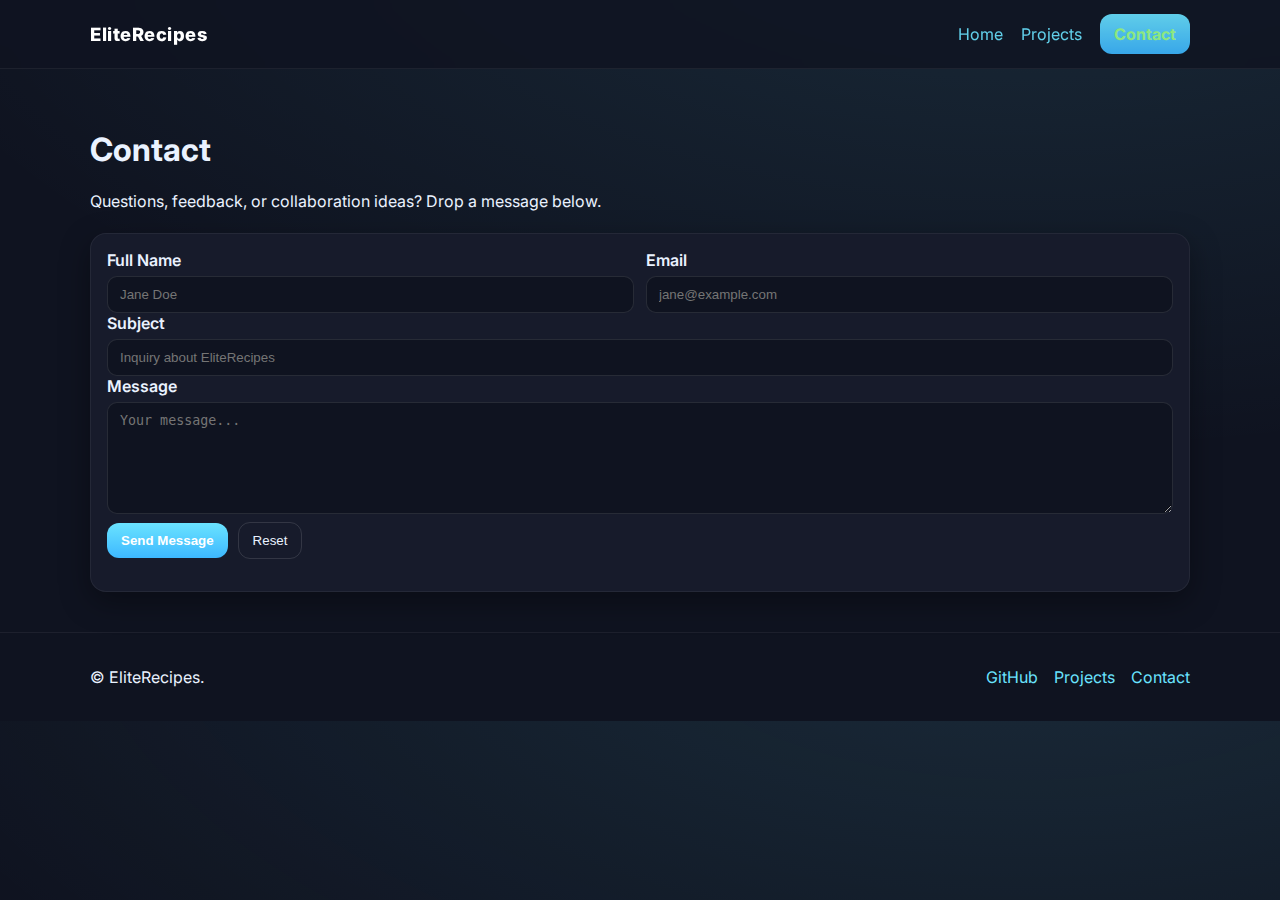
<file: contact.html>
<!DOCTYPE html>
<html lang="en">
<head>
  <meta charset="UTF-8" />
  <meta name="viewport" content="width=device-width, initial-scale=1.0" />
  <title>Contact — EliteRecipes</title>
  <link rel="stylesheet" href="styles.css" />
  <link href="https://fonts.googleapis.com/css2?family=Inter:wght@300;400;600;800&display=swap" rel="stylesheet">
</head>
<body>
  <header class="site-header">
    <div class="container header-inner">
      <a class="logo" href="index.html">EliteRecipes</a>
      <nav class="nav">
        <a href="index.html">Home</a>
        <a href="projects.html">Projects</a>
        <a href="contact.html" class="btn btn-primary active">Contact</a>
      </nav>
      <button id="menuBtn" class="menu-btn" aria-label="Open Menu">☰</button>
    </div>
  </header>

  <main class="container">
    <section class="page-intro">
      <h1>Contact</h1>
      <p>Questions, feedback, or collaboration ideas? Drop a message below.</p>
    </section>

    <form id="contactForm" class="contact-form" novalidate>
      <div class="grid-2">
        <label>Full Name
          <input type="text" id="name" name="name" placeholder="Jane Doe" required />
        </label>
        <label>Email
          <input type="email" id="email" name="email" placeholder="jane@example.com" required />
        </label>
      </div>
      <label>Subject
        <input type="text" id="subject" name="subject" placeholder="Inquiry about EliteRecipes" required />
      </label>
      <label>Message
        <textarea id="message" name="message" rows="6" placeholder="Your message..." required></textarea>
      </label>
      <div class="actions">
        <button class="btn btn-primary" type="submit">Send Message</button>
        <button class="btn btn-ghost" type="reset">Reset</button>
      </div>
      <p id="formFeedback" class="muted" aria-live="polite"></p>
    </form>
  </main>

  <footer class="site-footer">
    <div class="container footer-inner">
      <p>© <span id="year"></span> EliteRecipes.</p>
      <div class="socials">
        <a href="https://github.com/your-username" target="_blank" rel="noopener" aria-label="GitHub">GitHub</a>
        <a href="projects.html">Projects</a>
        <a href="contact.html" class="active">Contact</a>
      </div>
    </div>
  </footer>

  <script src="app.js"></script>
</body>
</html>
</file>
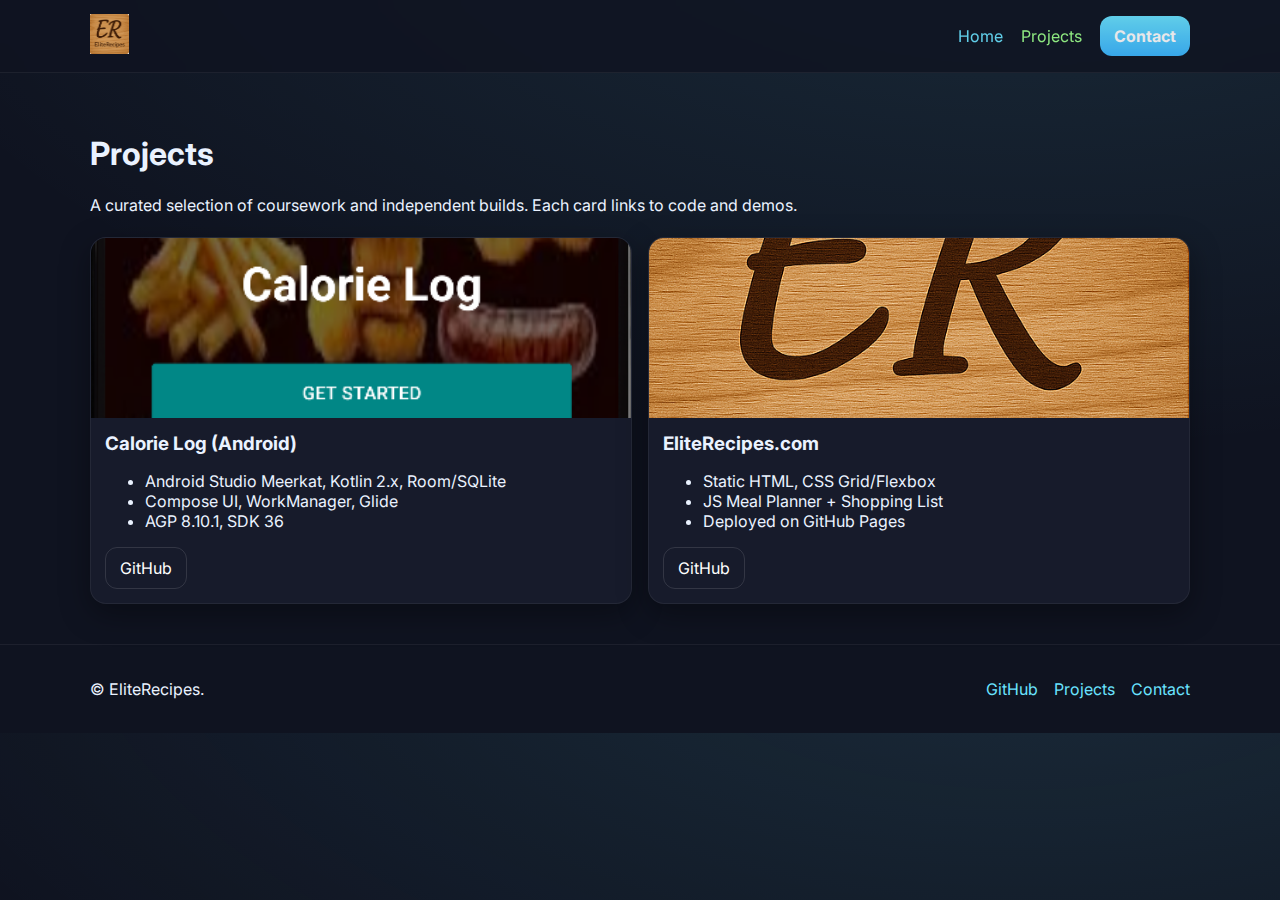
<file: projects.html>
<!DOCTYPE html>
<html lang="en">
<head>
  <meta charset="UTF-8" />
  <meta name="viewport" content="width=device-width, initial-scale=1.0" />
  <title>Projects — EliteRecipes</title>
  <link rel="stylesheet" href="styles.css" />
  <link href="https://fonts.googleapis.com/css2?family=Inter:wght@300;400;600;800&display=swap" rel="stylesheet">
</head>
<body>
  <header class="site-header">
    <div class="container header-inner">
      <a class="logo" href="index.html">
      <img src="assets/logo.png" alt="EliteRecipes logo" style="height:40px;">
      </a>
      <nav class="nav">
        <a href="index.html">Home</a>
        <a href="projects.html" class="active">Projects</a>
        <a href="contact.html" class="btn btn-primary">Contact</a>
      </nav>
      <button id="menuBtn" class="menu-btn" aria-label="Open Menu">☰</button>
    </div>
  </header>

  <main class="container">
    <section class="page-intro">
      <h1>Projects</h1>
      <p>A curated selection of coursework and independent builds. Each card links to code and demos.</p>
    </section>

    <section class="cards">
      <article class="card">
        <img src="assets/calorie-log-app.png" alt="Screenshot of the Calorie Log Android app" />
        <div class="card-body">
          <h3>Calorie Log (Android)</h3>
          <ul class="bullets">
            <li>Android Studio Meerkat, Kotlin 2.x, Room/SQLite</li>
            <li>Compose UI, WorkManager, Glide</li>
            <li>AGP 8.10.1, SDK 36</li>
          </ul>
          <div class="links">
            <a class="btn btn-small" href="https://github.com/RichardDelorme/CalorieLogApp" target="_blank" rel="noopener">GitHub</a>
          </div>
        </div>
      </article>
      <article class="card">
        <img src="assets/logo.png" alt="Screenshot of the EliteRecipes logo" />
        <div class="card-body">
          <h3>EliteRecipes.com</h3>
          <ul class="bullets">
            <li>Static HTML, CSS Grid/Flexbox</li>
            <li>JS Meal Planner + Shopping List</li>
            <li>Deployed on GitHub Pages</li>
          </ul>
          <div class="links">
            <a class="btn btn-small" href="https://github.com/RichardDelorme/EliteRecipes" target="_blank" rel="noopener">GitHub</a>
          </div>
        </div>
      </article>
    </section>
  </main>

  <footer class="site-footer">
    <div class="container footer-inner">
      <p>© <span id="year"></span> EliteRecipes.</p>
      <div class="socials">
        <a href="https://github.com/your-username" target="_blank" rel="noopener" aria-label="GitHub">GitHub</a>
        <a href="projects.html" class="active">Projects</a>
        <a href="contact.html">Contact</a>
      </div>
    </div>
  </footer>

  <script src="app.js"></script>
</body>
</html>
</file>
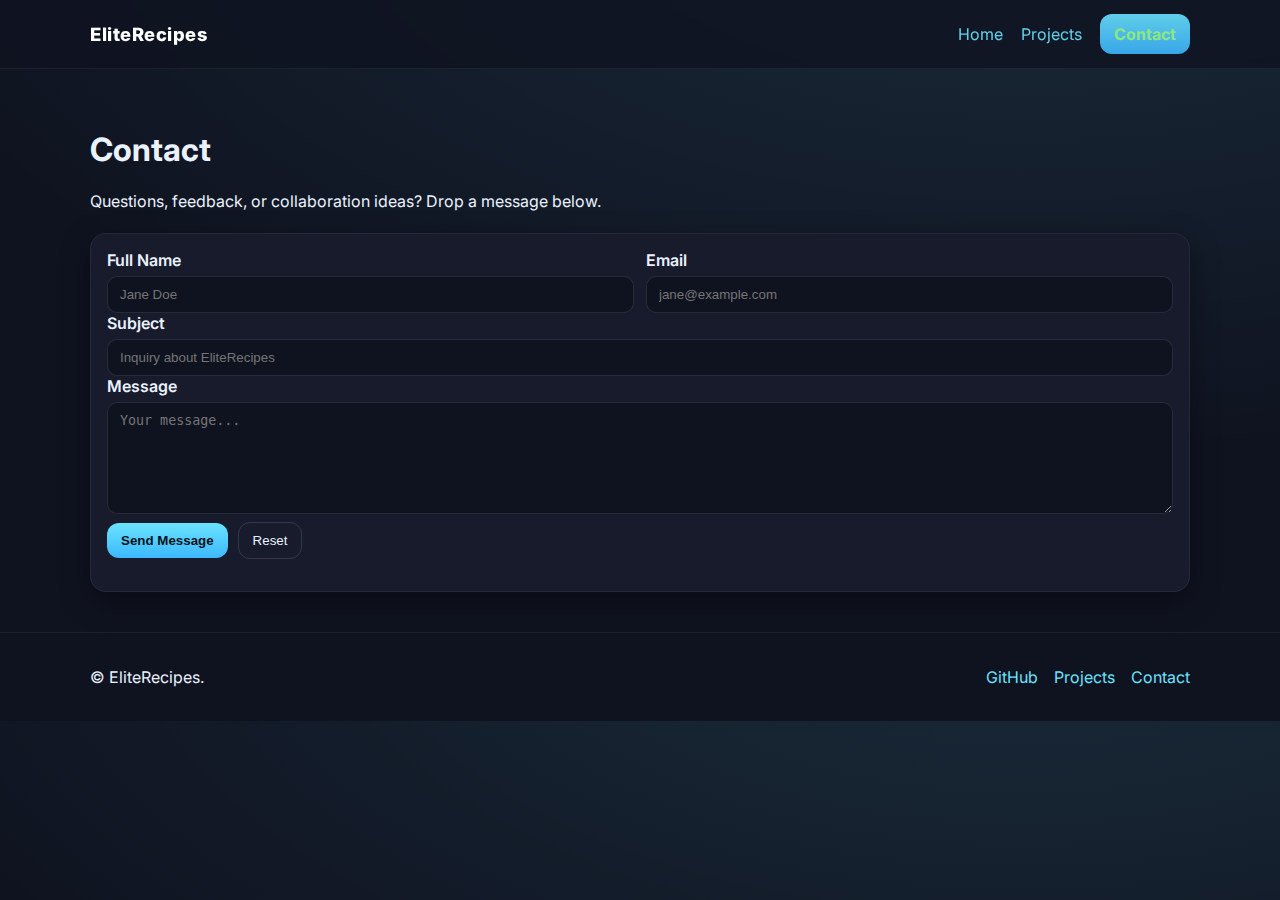
<file: EliteRecipes/contact.html>
<!DOCTYPE html>
<html lang="en">
<head>
  <meta charset="UTF-8" />
  <meta name="viewport" content="width=device-width, initial-scale=1.0" />
  <title>Contact — EliteRecipes</title>
  <link rel="stylesheet" href="styles.css" />
  <link href="https://fonts.googleapis.com/css2?family=Inter:wght@300;400;600;800&display=swap" rel="stylesheet">
</head>
<body>
  <header class="site-header">
    <div class="container header-inner">
      <a class="logo" href="index.html">EliteRecipes</a>
      <nav class="nav">
        <a href="index.html">Home</a>
        <a href="projects.html">Projects</a>
        <a href="contact.html" class="btn btn-primary active">Contact</a>
      </nav>
      <button id="menuBtn" class="menu-btn" aria-label="Open Menu">☰</button>
    </div>
  </header>

  <main class="container">
    <section class="page-intro">
      <h1>Contact</h1>
      <p>Questions, feedback, or collaboration ideas? Drop a message below.</p>
    </section>

    <form id="contactForm" class="contact-form" novalidate>
      <div class="grid-2">
        <label>Full Name
          <input type="text" id="name" name="name" placeholder="Jane Doe" required />
        </label>
        <label>Email
          <input type="email" id="email" name="email" placeholder="jane@example.com" required />
        </label>
      </div>
      <label>Subject
        <input type="text" id="subject" name="subject" placeholder="Inquiry about EliteRecipes" required />
      </label>
      <label>Message
        <textarea id="message" name="message" rows="6" placeholder="Your message..." required></textarea>
      </label>
      <div class="actions">
        <button class="btn btn-primary" type="submit">Send Message</button>
        <button class="btn btn-ghost" type="reset">Reset</button>
      </div>
      <p id="formFeedback" class="muted" aria-live="polite"></p>
    </form>
  </main>

  <footer class="site-footer">
    <div class="container footer-inner">
      <p>© <span id="year"></span> EliteRecipes.</p>
      <div class="socials">
        <a href="https://github.com/your-username" target="_blank" rel="noopener" aria-label="GitHub">GitHub</a>
        <a href="projects.html">Projects</a>
        <a href="contact.html" class="active">Contact</a>
      </div>
    </div>
  </footer>

  <script src="app.js"></script>
</body>
</html>
</file>
<file: styles.css>
/* EliteRecipes — base styles */
* { box-sizing: border-box; }
:root {
  --bg: #0f1320;
  --panel: #171b2b;
  --brand: #6ae3ff;
  --ink: #eaf2ff;
  --muted: #98a1b2;
  --accent: #9cff8b;
  --shadow: 0 10px 30px rgba(0,0,0,.35);
  --radius: 16px;
}
html, body { margin: 0; font-family: Inter, system-ui, -apple-system, Segoe UI, Roboto, Arial, sans-serif; color: var(--ink); background: radial-gradient(1200px 600px at 80% -20%, rgba(106,227,255,.12), transparent), var(--bg); }
a { color: var(--brand); text-decoration: none; }
.container { width: min(1100px, 92vw); margin: 0 auto; }

/* Header */
.site-header { position: sticky; top: 0; z-index: 10; background: rgba(15,19,32,.8); backdrop-filter: blur(10px); border-bottom: 1px solid rgba(255,255,255,.06); }
.header-inner { display: flex; align-items: center; justify-content: space-between; padding: 14px 0; }
.logo { font-weight: 800; letter-spacing: .5px; font-size: 1.15rem; color: white; }
.nav { display: flex; gap: 18px; align-items: center; }
.nav a { opacity: .9; }
.nav a.active { color: var(--accent); }
.menu-btn { display: none; background: none; border: 1px solid rgba(255,255,255,.2); color: white; border-radius: 10px; padding: 6px 10px; }

/* Hero */
.hero { display: grid; grid-template-columns: 1.1fr .9fr; gap: 24px; align-items: center; padding: 48px 0 16px; }
.hero-text h1 { font-size: clamp(1.8rem, 3.5vw, 3rem); margin: 0 0 10px; }
.hero-text p { color: var(--muted); margin: 0 0 18px; }
.hero-art { height: 260px; border-radius: var(--radius); background: url('https://images.unsplash.com/photo-1512621776951-a57141f2eefd?q=80&w=1500&auto=format&fit=crop') center/cover; box-shadow: var(--shadow); }

/* Buttons */
.btn { display: inline-flex; align-items: center; justify-content: center; gap: 8px; padding: 10px 14px; border-radius: 12px; border: 1px solid rgba(255,255,255,.12); color: white; cursor: pointer; }
.btn-primary {
  background: linear-gradient(180deg, var(--brand), #3db8ff);
  color: #fff;
  border: none;
  font-weight: 700;
}
.btn-ghost { background: transparent; color: var(--ink); }

/* Planner */
.planner { padding: 40px 0 10px; }
.prefs { display: grid; grid-template-columns: repeat(auto-fit, minmax(180px, 1fr)); gap: 12px; margin: 14px 0 8px; }
.prefs label { background: var(--panel); padding: 10px 12px; border-radius: 12px; border: 1px solid rgba(255,255,255,.06); display: flex; align-items: center; gap: 10px; box-shadow: var(--shadow); }
.actions { display: flex; align-items: center; gap: 10px; margin: 8px 0 0; flex-wrap: wrap; }
.muted { color: var(--muted); }

/* Plan grid */
.plan { margin-top: 24px; }
.plan-grid { display: grid; grid-template-columns: repeat(3, 1fr); gap: 12px; }
.plan-card { background: var(--panel); border: 1px solid rgba(255,255,255,.06); border-radius: 14px; overflow: hidden; box-shadow: var(--shadow); }
.plan-card img { width: 100%; height: 140px; object-fit: cover; display: block; }
.plan-card .meta { padding: 10px 12px; }
.plan-card .meta h4 { margin: 0 0 4px; font-size: 1rem; }
.plan-card .meta p { margin: 0; color: var(--muted); font-size: .92rem; }
.plan.hidden { display: none; }
.shopping { margin-top: 10px; display: flex; gap: 10px; flex-wrap: wrap; }

/* Showcase / cards */
.showcase { padding: 40px 0 60px; }
.cards { display: grid; grid-template-columns: repeat(auto-fit, minmax(280px, 1fr)); gap: 16px; }
.card { background: var(--panel); border: 1px solid rgba(255,255,255,.06); border-radius: 16px; overflow: hidden; box-shadow: var(--shadow); display: grid; grid-template-rows: auto 1fr; }
.card img { width: 100%; height: 180px; object-fit: cover; }
.card-body { padding: 14px; }
.card-body h3 { margin: 0 0 8px; }
.card .links { display: flex; gap: 10px; }

/* Contact */
.page-intro { padding: 40px 0 6px; }
.contact-form { background: var(--panel); padding: 16px; border-radius: 16px; border: 1px solid rgba(255,255,255,.06); box-shadow: var(--shadow); }
.grid-2 { display: grid; grid-template-columns: repeat(auto-fit, minmax(220px, 1fr)); gap: 12px; }
.contact-form label { display: grid; gap: 6px; font-weight: 600; }
input, textarea { background: #0f1320; border: 1px solid rgba(255,255,255,.1); padding: 10px 12px; border-radius: 10px; color: var(--ink); }
input:focus, textarea:focus { outline: 2px solid #38bdf8; }

/* Footer */
.site-footer { margin-top: 40px; border-top: 1px solid rgba(255,255,255,.06); }
.footer-inner { display: flex; align-items: center; justify-content: space-between; padding: 18px 0; }
.socials { display: flex; gap: 16px; }

/* Responsive */
@media (max-width: 840px) {
  .hero { grid-template-columns: 1fr; }
  .plan-grid { grid-template-columns: 1fr; }
  .menu-btn { display: inline-flex; }
  .nav { display: none; }
  .nav.open { display: flex; position: absolute; top: 56px; right: 4vw; background: var(--panel); padding: 10px 12px; border-radius: 12px; border: 1px solid rgba(255,255,255,.12); flex-direction: column; }
}

/* Recipe details modal */
.modal.hidden {
  display: none;
}

.modal {
  position: fixed;
  inset: 0;
  z-index: 40;
}

.modal-backdrop {
  position: absolute;
  inset: 0;
  background: rgba(0, 0, 0, 0.5);
}

.modal-dialog {
  position: relative;
  max-width: 640px;
  max-height: 90vh;
  margin: 40px auto;
  padding: 24px;
  background: #04121a;
  border-radius: 16px;
  overflow-y: auto;
  box-shadow: 0 20px 40px rgba(0, 0, 0, 0.6);
  color: #f8fafc;
}

.modal-close {
  position: absolute;
  top: 12px;
  right: 16px;
  border: none;
  background: transparent;
  font-size: 1.5rem;
  cursor: pointer;
  color: #e5e7eb;
}

.modal-image {
  width: 100%;
  border-radius: 12px;
  margin-bottom: 16px;
  object-fit: cover;
}

.modal-desc {
  margin: 0 0 8px;
}

.modal-meta {
  font-size: 0.9rem;
  color: #9ca3af;
  margin-bottom: 12px;
}

.modal-steps {
  padding-left: 1.25rem;
  margin: 0;
}

.modal-steps li {
  margin-bottom: 6px;
}
</file>
<file: EliteRecipes/styles.css>
/* EliteRecipes — base styles */
* { box-sizing: border-box; }
:root {
  --bg: #0f1320;
  --panel: #171b2b;
  --brand: #6ae3ff;
  --ink: #eaf2ff;
  --muted: #98a1b2;
  --accent: #9cff8b;
  --shadow: 0 10px 30px rgba(0,0,0,.35);
  --radius: 16px;
}
html, body { margin: 0; font-family: Inter, system-ui, -apple-system, Segoe UI, Roboto, Arial, sans-serif; color: var(--ink); background: radial-gradient(1200px 600px at 80% -20%, rgba(106,227,255,.12), transparent), var(--bg); }
a { color: var(--brand); text-decoration: none; }
.container { width: min(1100px, 92vw); margin: 0 auto; }

/* Header */
.site-header { position: sticky; top: 0; z-index: 10; background: rgba(15,19,32,.8); backdrop-filter: blur(10px); border-bottom: 1px solid rgba(255,255,255,.06); }
.header-inner { display: flex; align-items: center; justify-content: space-between; padding: 14px 0; }
.logo { font-weight: 800; letter-spacing: .5px; font-size: 1.15rem; color: white; }
.nav { display: flex; gap: 18px; align-items: center; }
.nav a { opacity: .9; }
.nav a.active { color: var(--accent); }
.menu-btn { display: none; background: none; border: 1px solid rgba(255,255,255,.2); color: white; border-radius: 10px; padding: 6px 10px; }

/* Hero */
.hero { display: grid; grid-template-columns: 1.1fr .9fr; gap: 24px; align-items: center; padding: 48px 0 16px; }
.hero-text h1 { font-size: clamp(1.8rem, 3.5vw, 3rem); margin: 0 0 10px; }
.hero-text p { color: var(--muted); margin: 0 0 18px; }
.hero-art { height: 260px; border-radius: var(--radius); background: url('https://images.unsplash.com/photo-1512621776951-a57141f2eefd?q=80&w=1500&auto=format&fit=crop') center/cover; box-shadow: var(--shadow); }

/* Buttons */
.btn { display: inline-flex; align-items: center; justify-content: center; gap: 8px; padding: 10px 14px; border-radius: 12px; border: 1px solid rgba(255,255,255,.12); color: white; cursor: pointer; }
.btn-primary { background: linear-gradient(180deg, var(--brand), #3db8ff); color: #04121a; border: none; font-weight: 700; }
.btn-ghost { background: transparent; color: var(--ink); }

/* Planner */
.planner { padding: 40px 0 10px; }
.prefs { display: grid; grid-template-columns: repeat(auto-fit, minmax(180px, 1fr)); gap: 12px; margin: 14px 0 8px; }
.prefs label { background: var(--panel); padding: 10px 12px; border-radius: 12px; border: 1px solid rgba(255,255,255,.06); display: flex; align-items: center; gap: 10px; box-shadow: var(--shadow); }
.actions { display: flex; align-items: center; gap: 10px; margin: 8px 0 0; flex-wrap: wrap; }
.muted { color: var(--muted); }

/* Plan grid */
.plan { margin-top: 24px; }
.plan-grid { display: grid; grid-template-columns: repeat(3, 1fr); gap: 12px; }
.plan-card { background: var(--panel); border: 1px solid rgba(255,255,255,.06); border-radius: 14px; overflow: hidden; box-shadow: var(--shadow); }
.plan-card img { width: 100%; height: 140px; object-fit: cover; display: block; }
.plan-card .meta { padding: 10px 12px; }
.plan-card .meta h4 { margin: 0 0 4px; font-size: 1rem; }
.plan-card .meta p { margin: 0; color: var(--muted); font-size: .92rem; }
.plan.hidden { display: none; }
.shopping { margin-top: 10px; display: flex; gap: 10px; flex-wrap: wrap; }

/* Showcase / cards */
.showcase { padding: 40px 0 60px; }
.cards { display: grid; grid-template-columns: repeat(auto-fit, minmax(280px, 1fr)); gap: 16px; }
.card { background: var(--panel); border: 1px solid rgba(255,255,255,.06); border-radius: 16px; overflow: hidden; box-shadow: var(--shadow); display: grid; grid-template-rows: auto 1fr; }
.card img { width: 100%; height: 180px; object-fit: cover; }
.card-body { padding: 14px; }
.card-body h3 { margin: 0 0 8px; }
.card .links { display: flex; gap: 10px; }

/* Contact */
.page-intro { padding: 40px 0 6px; }
.contact-form { background: var(--panel); padding: 16px; border-radius: 16px; border: 1px solid rgba(255,255,255,.06); box-shadow: var(--shadow); }
.grid-2 { display: grid; grid-template-columns: repeat(auto-fit, minmax(220px, 1fr)); gap: 12px; }
.contact-form label { display: grid; gap: 6px; font-weight: 600; }
input, textarea { background: #0f1320; border: 1px solid rgba(255,255,255,.1); padding: 10px 12px; border-radius: 10px; color: var(--ink); }
input:focus, textarea:focus { outline: 2px solid #38bdf8; }

/* Footer */
.site-footer { margin-top: 40px; border-top: 1px solid rgba(255,255,255,.06); }
.footer-inner { display: flex; align-items: center; justify-content: space-between; padding: 18px 0; }
.socials { display: flex; gap: 16px; }

/* Responsive */
@media (max-width: 840px) {
  .hero { grid-template-columns: 1fr; }
  .plan-grid { grid-template-columns: 1fr; }
  .menu-btn { display: inline-flex; }
  .nav { display: none; }
  .nav.open { display: flex; position: absolute; top: 56px; right: 4vw; background: var(--panel); padding: 10px 12px; border-radius: 12px; border: 1px solid rgba(255,255,255,.12); flex-direction: column; }
}
</file>
